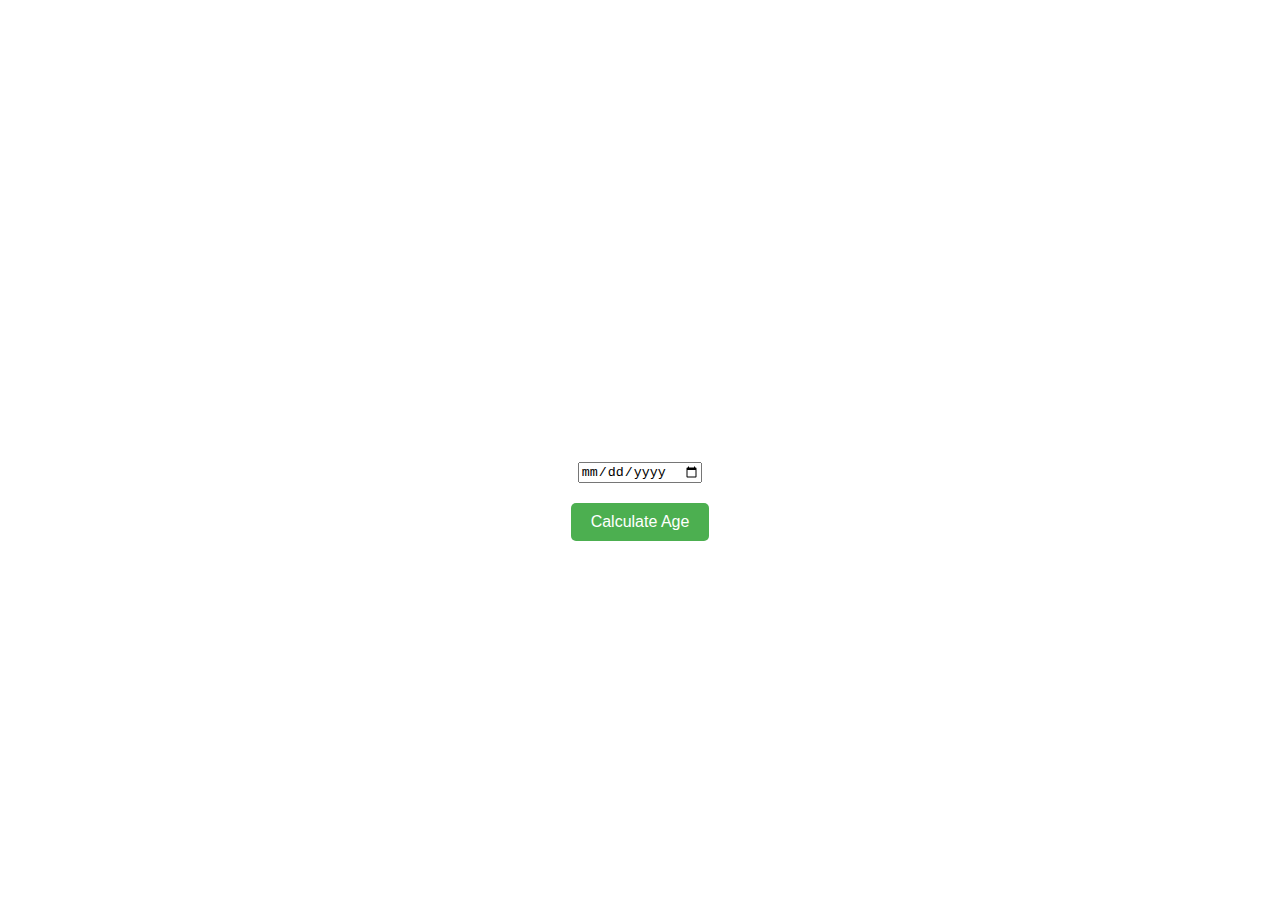
<file: Age Calculator/index.html>
<!DOCTYPE html>
<html lang="en">
    <head>
        <meta charset="UTF-8">
        <meta name="viewport" content="width=device-width, initial-scale=1.0">
        <title>Age Calculator</title>
        <link rel="stylesheet" href="style.css">
    </head>
    <body>
        <div class="container">
            <h1>Age Calculator</h1>
            <form id="ageForm">
                <label for="birthdate">Enter your BirthDate:</label>
                <input type="date" id="birthdate" name="birthdate" required>
                <button type="submit">Calculate Age</button>
            </form>
            <div id="result"></div>
        </div>
        <script src="main.js"></script>
    </body>
</html>
</file>
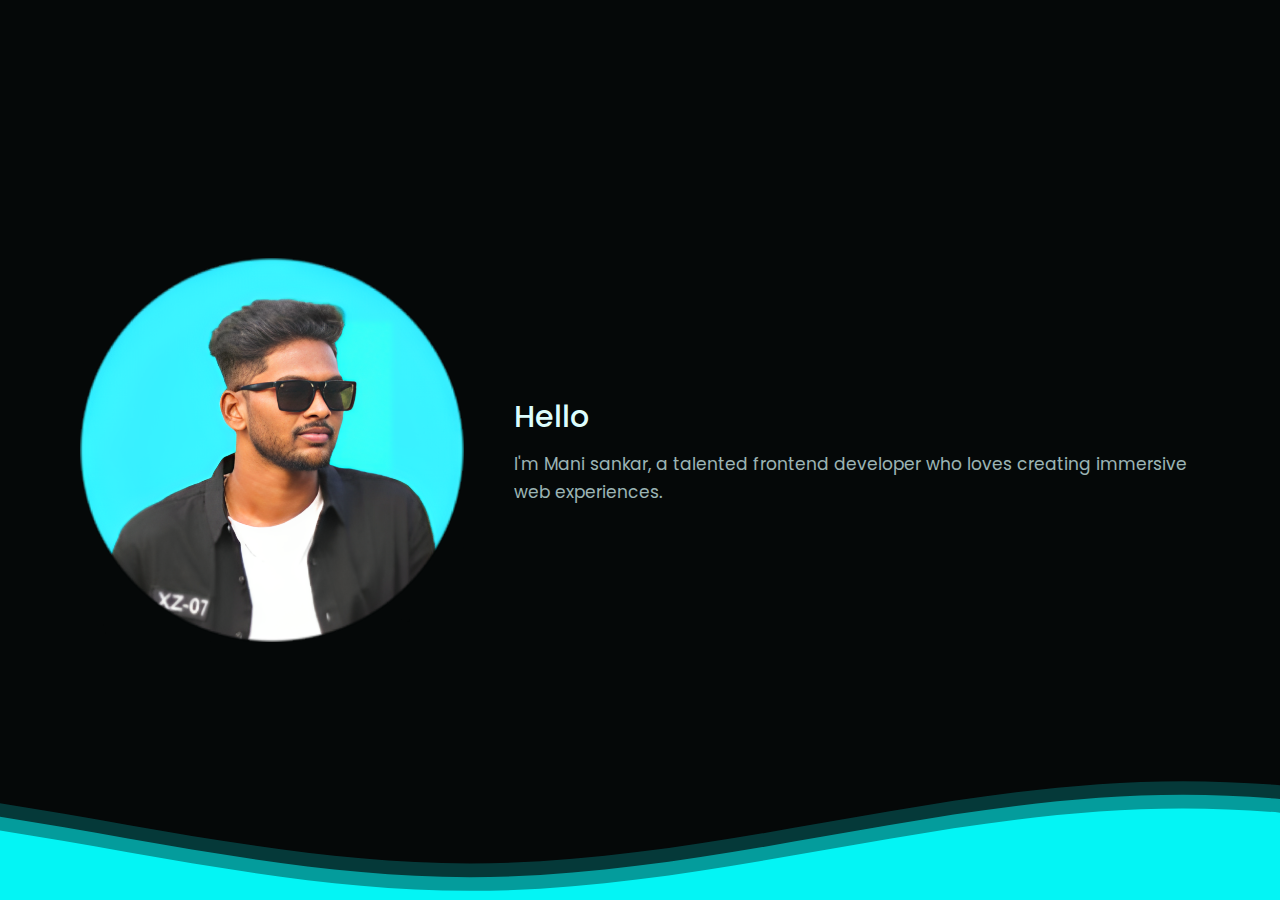
<file: Banner/index.html>
<!DOCTYPE html>
<html lang="en">
    <head>
        <meta charset="UTF-8"/>
        <meta http-equiv="X-UA-Compitable" content="IE=edge"/>
        <meta name="viewport" content="width=device-width, initial-scale=1.0"/>
        <title>Animation</title>
        <link
            rel="stylesheet"
            href="http://cdnjs.cloudflare.com/ajax/libs/font-awesome/6.4.0/css/all.min.css"
            integrity="sha512-iecdLmaskl7CVkqkXNQ/ZH/XLlvWZOJyj7Yy7tcenmpD1ypASozpmT/E0iPtmFIB46ZmdtAc9eNBvH0H/ZpiBw=="
            crossorigin="anonymous"
            referrerpolicy="no-referrer"
        />
        <link rel="preconnect" href="https://fonts.googleapis.com"/>
        <link rel="preconnect" href="https://fonts.gstatic.com" crossorigin />
        <link 
            href="https://fonts.googleapis.com/css2?family=poppins:wght@400;500;600&display=swap"
            rel="stylesheet"
        />
        <link rel="stylesheet" href="styles.css" />
    </head>
    <body>
        <section class="banner">
            <img src="me.png" />
            <div class="banner-content">
                <h2>Hello</h2>
                <p>I'm Mani sankar, a talented frontend developer who loves creating immersive web experiences.</p>
            </div>
        </section>
        <svg
           xmlns="http://www.w3.org/2000/svg"
           xmlns:xlink="http://www.w3.org/1999/xlink"
           viewBox="0 24 158 28"
           preserveAspectRatio="none" 
        >
            <defs>
                <path
                    id="gentle-wave"
                    d="M-168 44c30 0
                    58-18 88-18s
                    58 18 88 18
                    58-18 88-18
                    58 18 88 18
                    v44h-352z"
                />
            </defs>
            <g class="waves">
                <use
                    xlink:href="#gentle-wave"
                    x="50"
                    y="0"
                    fill="#03ffff"
                    fill-opacity=".2"
                />
                <use
                    xlink:href="#gentle-wave"
                    x="50"
                    y="3"
                    fill="#03ffff"
                    fill-opacity=".5"
                />
                <use
                    xlink:href="#gentle-wave"
                    x="50"
                    y="6"
                    fill="#03ffff"
                    fill-opacity=".9"
                />
            </g>
        </svg>
    </body>
</html>
</file>
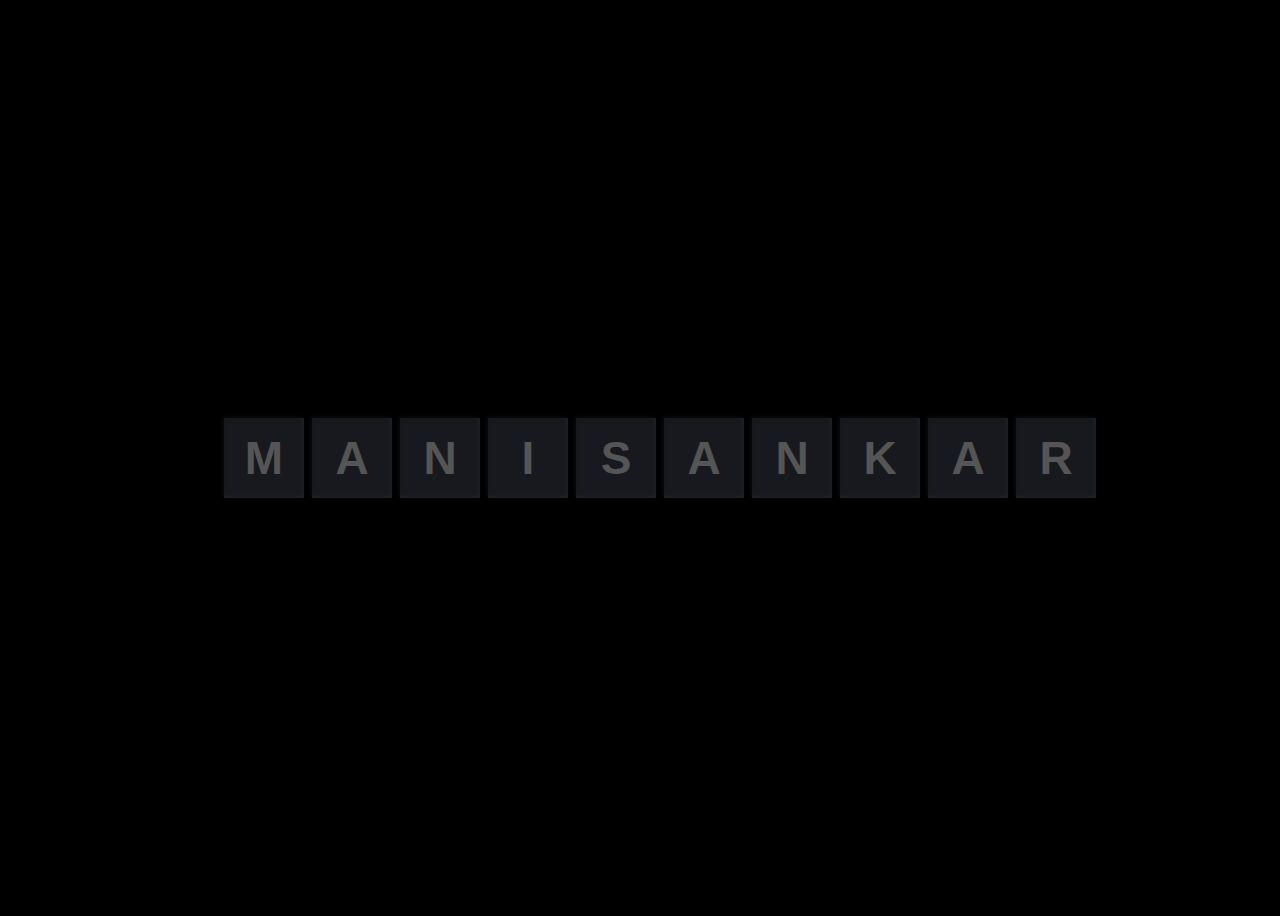
<file: Glowing Text Animation/index.html>
<!DOCTYPE html>
<html>
    <head>
        <meta charset="utf-8">
        <title>Glowing Text Animation</title>
        <link rel="stylesheet" href="style.css">
    </head>
    <body>
        <ul>
            <li>
                <input type="checkbox" />
                <div>M</div>
            </li>
            <li>
                <input type="checkbox" />
                <div>A</div>
            </li>
            <li>
                <input type="checkbox" />
                <div>N</div>
            </li>
            <li>
                <input type="checkbox" />
                <div>I</div>
            </li>
            <li>
                <input type="checkbox" />
                <div>S</div>
            </li>
            <li>
                <input type="checkbox" />
                <div>A</div>
            </li>
            <li>
                <input type="checkbox" />
                <div>N</div>
            </li>
            <li>
                <input type="checkbox" />
                <div>K</div>
            </li>
            <li>
                <input type="checkbox" />
                <div>A</div>
            </li>
            <li>
                <input type="checkbox" />
                <div>R</div>
            </li>
        </ul>
    </body>
</html>
</file>
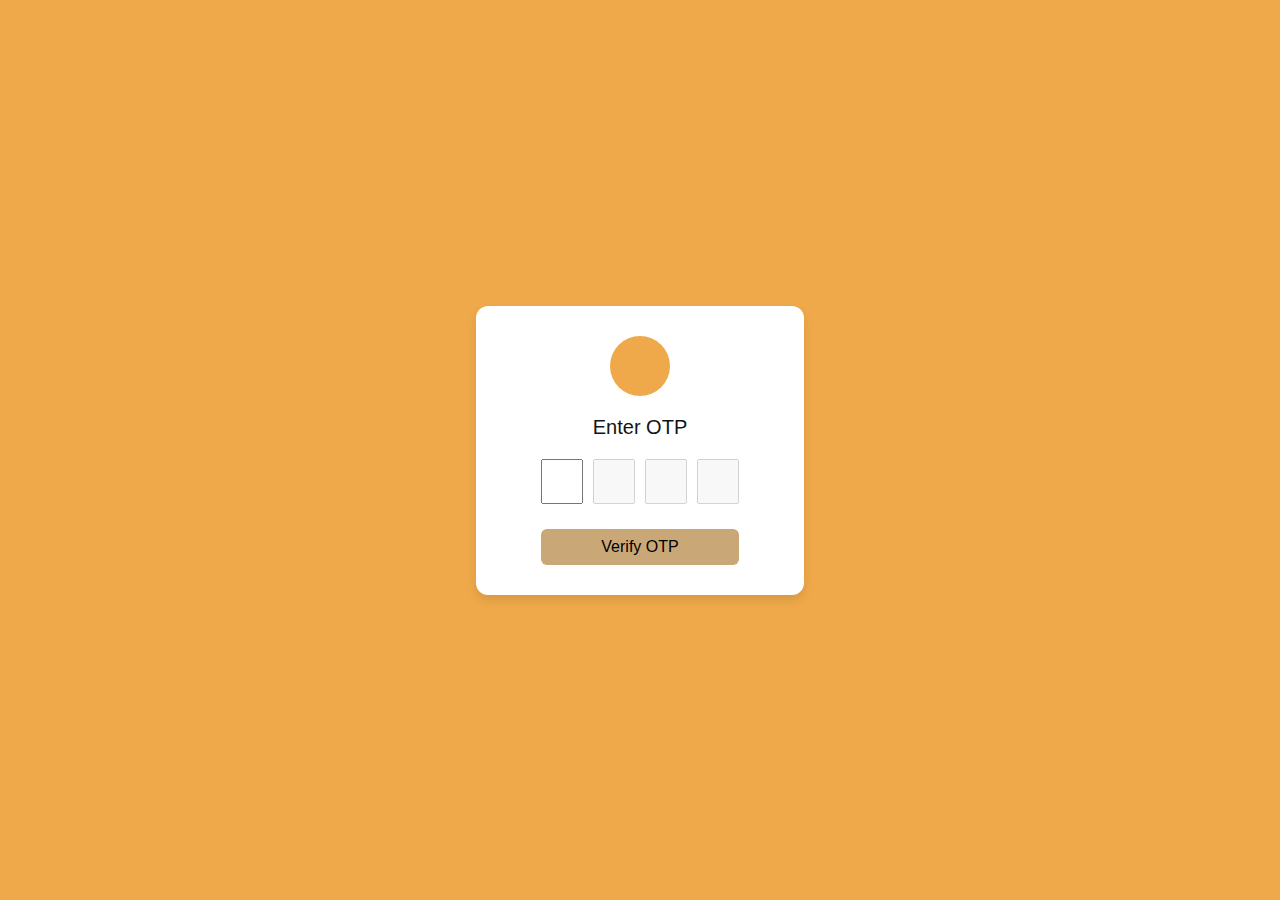
<file: OTP Verification/index.html>
<!DOCTYPE html>
<html>
    <head>
        <meta charset="utf-8">
        <title>OTP Verification</title>
        <link rel="stylesheet" href="style.css">
        <link rel="stylesheet" href="https://unpkg.com/boxicons@2.1.4/css/boxicons.min.css">
    </head>
    <body>
        <div class="container">
            <div class="header">
                <i class='bx bxs-check-sheild'></i>
            </div>
            <h4>Enter OTP</h4>
            <form action="#">
                <div class="input">
                    <input type="number" />
                    <input type="number" disabled />
                    <input type="number" disabled />
                    <input type="number" disabled />
                </div>
                <button>Verify OTP</button>
            </form>
        </div>
        <script src="main.js"></script>
    </body>
</html>
</file>
<file: Age Calculator/style.css>
body {
    font-family: 'Times New Roman', Times, serif;
    background-image: url("https://images.pexels.com/photos/753994/pexels-photo-753994.jpeg?auto=compress&cs=tinysrgb&w=1260&h=750&dpr=2");
    background-size: cover;
    background-repeat: no-repeat;
    background-attachment: fixed;
    margin: 2;
    display: flex;
    align-items: center;
    justify-content: center;
    height: 100vh;
}

.container {
    background-image: url("https://images.pexels.com/photos/753994/pexels-photo-753994.jpeg?auto=compress&cs=tinysrgb&w=1260&h=750&dpr=2");
    opacity: 50;
    max-width: 600px;
    margin: 100px auto;
    padding: 30px;
    text-align: center;
    border-radius: 5px;
}

h1 {
    margin-bottom: 30px;
    color: #ffffff;
}

form {
    display: flex;
    flex-direction: column;
    align-items: center;
}

label {
    margin-bottom: 20px;
    color: #ffffff;
}

input {
    margin-bottom: 20px;
}

button {
    background-color: #4CAF50;
    color: white;
    padding: 10px 20px;
    border: none;
    cursor: pointer;
    font-size: 16px;
    border-radius: 5px;
}

button:hover {
    background-color: #45a049;
}

#result {
    color: #ffffff;
    padding: 20px;
}
</file>
<file: Banner/styles.css>
body {
    margin: 0;
    font-family: "Euclid Circular A", "Poppins";
    color: #ddfdfd;
    background: #050808;
}

.banner {
    display: flex;
    align-items: center;
    justify-content: center;
    flex-direction: column-reverse;
    gap: 50px;
    padding: 0 80px;
    text-align: center;
    height: 100vh;
    background: #050808;
}

.banner > img {
    width: 60vw;
    transition: 0.1s linear;
}

.banner h2 {
    font-weight: 500;
    font-size: 30px;
    margin: 0 0 10px;
}

.banner p {
    margin: 0;
    line-height: 1.65;
    font-size: 17px;
    opacity: 0.7;
}

@media (width >= 420px){
    .banner > img {
        width: 40vw;
    }
}

@media (width >= 648px){
    .banner{
        text-align: left;
        flex-direction: row;
        justify-content: space-between;
    }

    .banner > img {
        width: 30vw;
    }
}

.waves > use {
    animation: move-forever 2s -2s linear infinite;
}

.waves > use:nth-child(2) {
    animation-delay: -3s;
    animation-duration: 6s;
}
.waves > use:nth-child(3) {
    animation-delay: -4s;
    animation-duration: 3s;
}

@keyframes move-forever {
    0% {transform: translate(-90px, 0%);}
    100% {transform: translate(85px, 0%);}
}

svg {
    position: absolute;
    left: 0;
    bottom: 0;
    width: 100%;
    height: 10vw;
    max-height: 200px;
}
</file>
<file: Glowing Text Animation/style.css>
html, 
body {
    box-sizing: border-box;
    min-height: 100vh;
    display: flex;
    align-content: center;
    justify-content: center;
    align-items: center;
    background-color: #000000;
    font-family: "Poppins", sans-serif;
}

ul {
    position: relative;
    display: flex;
}

li {
    list-style: none;
}

label {
    position: relative;
}

input[type="checkbox"] {
    position: absolute;
    opacity: 0;
    cursor: pointer;
    height: 80px;
    width: 80px;
    z-index: 100;
}

div {
    position: relative;
    height: 80px;
    width: 80px;
    background-color: #18191f;
    color: #555;
    display: flex;
    display: flex;
    justify-content: center;
    align-items: center;
    font-size: 46px;
    cursor: pointer;
    margin: 0 4px;
    font-weight: 800;
    box-shadow: -1px -1px 4px rgba(255, 255, 255, 0.05), 4px 4px 6px rgba(0, 0, 0, 0.2), inset -1px -1px 4px rgba(255, 255, 255, 0.05), inset 1px 1px 1px rgba(0, 0, 0, 0.1);
}

input[type="checkbox"]:checked ~ div {
    box-shadow: inset 0 0 2px rgba(255, 255, 255, 0.05), inset 4px 4px 6px rgba(0, 0, 0, 0.2);
    color: yellow;
    text-shadow: 0 0 15px yellow, 0 0 25px yellow;
    animation: glow 1.5s linear infinite;
}

@keyframes glow {
    0% {
        filter: hue-rotate(0deg);
    }
    100% {
        filter: hue-rotate(360deg);
    }
}
</file>
<file: OTP Verification/style.css>
* {
    padding: 0;
    margin: 0;
    box-sizing: border-box;
}
body {
    min-height: 100vh;
    display: flex;
    justify-content: center;
    align-items: center;
    background-color: #efa94a;
    overflow: hidden;
    font-family: 'Poppins', sans-serif;
    color: #131313;
}
:where(.container, form, .input, .header) {
    display: flex;
    justify-content: center;
    align-items: center;
    flex-direction: column;
}
.container {
    background-color: #fff;
    border-radius: 12px;
    box-shadow: 0 5px 10px rgba(0, 0, 0, 0.1);
    row-gap: 20px;
    padding: 30px 65px;
}
.header {
    width: 60px;
    height: 60px;
    font-size: 2.5rem;
    background-color: #efa94a;
    border-radius: 50%;
}
.container h4 {
    font-size: 1.25rem;
    font-weight: 500;
}
.input {
    flex-direction: row;
    column-gap: 10px;
}
form input {
    width: 42px;
    height: 45px;
    font-size: 22px;
    border: 1 solid #ddd;
    outline: none;
    text-align: center;
}
button {
    display: block;
    width: 100%;
    font-size: 1rem;
    background-color: #c9a777;
    border: none;
    border-radius: 6px;
    padding: 9px 0;
    margin-top: 25px;
    cursor: not-allowed;
    transition: all 0.2s ease;
}
button.active {
    pointer-events: auto;
    cursor: pointer;
    background-color: #efa94a;
}
button:hover {
    background-color: #efa94a;
}
.input input::-webkit-inner-spin-button,
.input input::-webkit-outer-spin-button {
    display: none;
}
</file>
